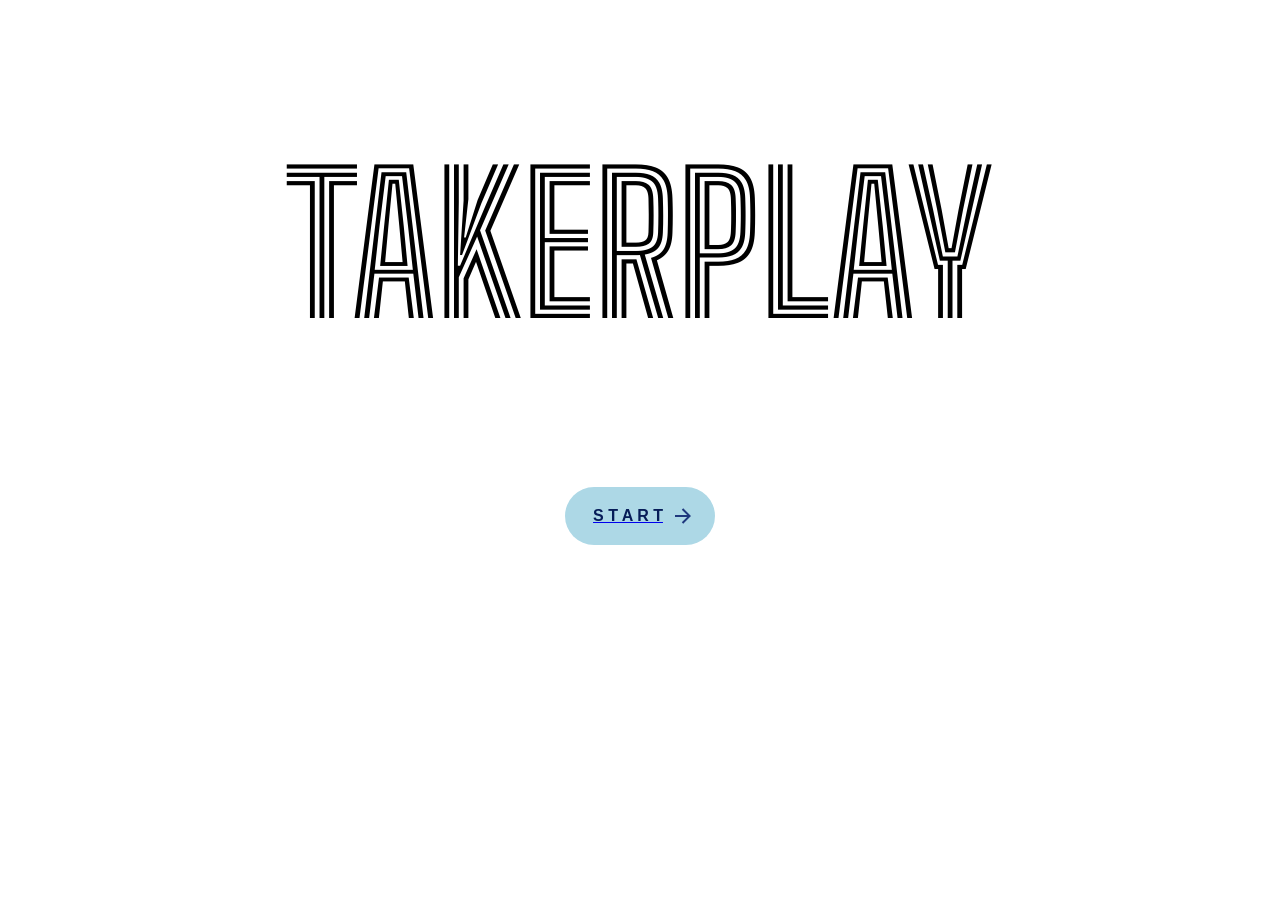
<file: index.html>
<!DOCTYPE html>
<html lang="en">
<head>
    <meta charset="UTF-8">
    <meta name="viewport" content="width=device-width, initial-scale=1.0">
    <title>title</title>
    <link rel="stylesheet" href="index.css">
    <style>
        @import url('https://fonts.googleapis.com/css2?family=Big+Shoulders+Inline:opsz,wght@10..72,100..900&family=Sigmar&display=swap');
        </style>
<body class="border">
    <div>
        <div>
            <h1 class="titolo">TAKERPLAY</h1>
        </div>
        <div class="position">
            <a href="home.html">
                <!-- From Uiverse.io by ryota1231 --> 
<button class="animated-button">
    <svg xmlns="http://www.w3.org/2000/svg" class="arr-2" viewBox="0 0 24 24">
      <path
        d="M16.1716 10.9999L10.8076 5.63589L12.2218 4.22168L20 11.9999L12.2218 19.778L10.8076 18.3638L16.1716 12.9999H4V10.9999H16.1716Z"
      ></path>
    </svg>
    <span class="text">S T A R T</span>
    <span class="circle"></span>
    <svg xmlns="http://www.w3.org/2000/svg" class="arr-1" viewBox="0 0 24 24">
      <path
        d="M16.1716 10.9999L10.8076 5.63589L12.2218 4.22168L20 11.9999L12.2218 19.778L10.8076 18.3638L16.1716 12.9999H4V10.9999H16.1716Z"
      ></path>
    </svg>
  </button>
  
            </a>
        </div>
    </div>
</head>
</body>
</html>
</file>
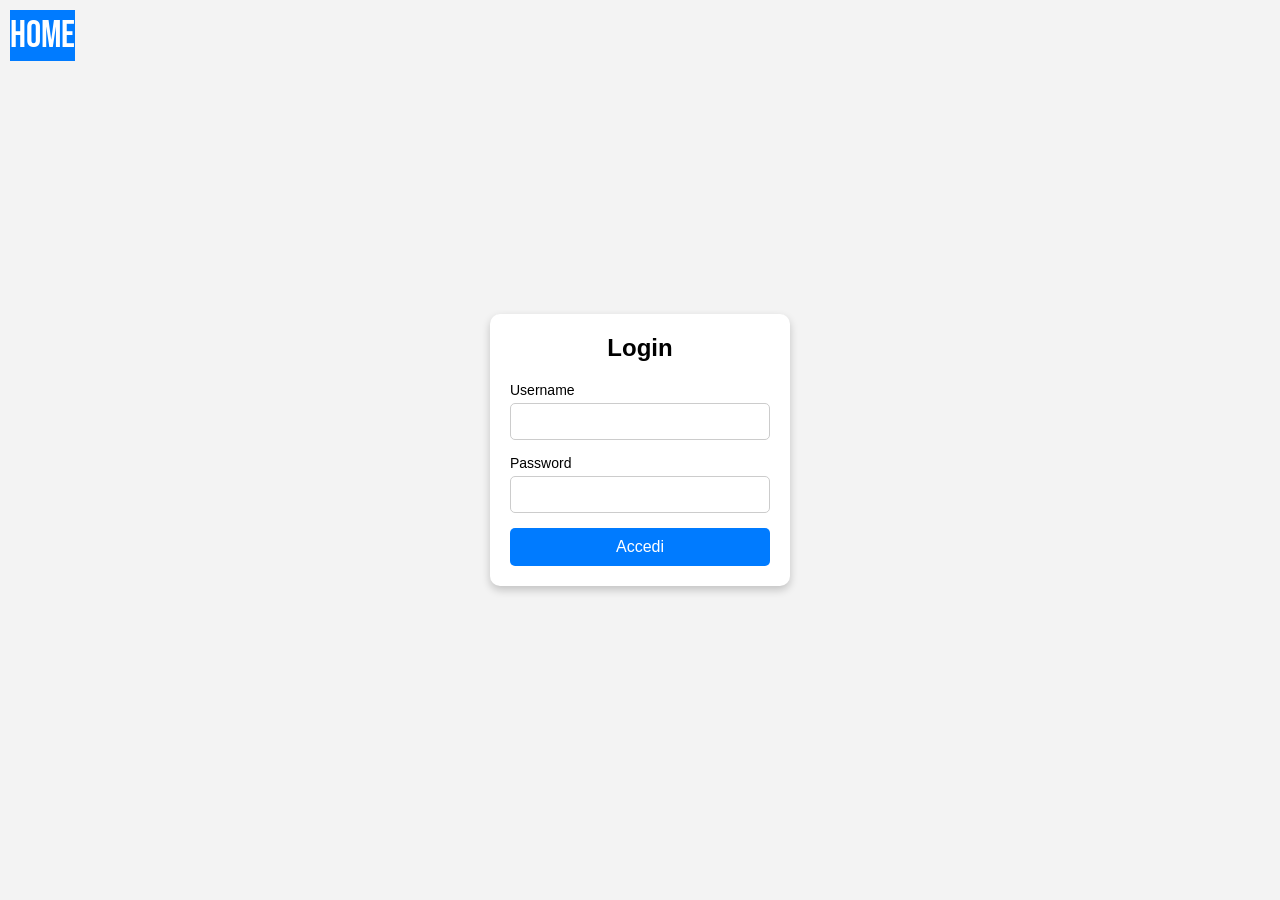
<file: accedi.html>
<!DOCTYPE html>
<html lang="it">
<head>
    <meta charset="UTF-8">
    <meta name="viewport" content="width=device-width, initial-scale=1.0">
    <title>Login Page</title>
    <link rel="stylesheet" href="accedi.css"> <!-- Collegamento al CSS -->
    <style>
        @import url('https://fonts.googleapis.com/css2?family=Bebas+Neue&family=Cherry+Bomb+One&family=Sigmar&display=swap');
        </style>
</head>
<body class="black">

    <div class="home">
        <a href="home.html">
            <button class="but">home</button>
          </a>
    </div>
    <div class="login-container">
        <h2>Login</h2>
        <form id="loginForm">
            <div class="input-group">
                <label for="username">Username</label>
                <input type="text" id="username" required>
            </div>
            <div class="input-group">
                <label for="password">Password</label>
                <input type="password" id="password" required>
            </div>
            <button type="submit" class="login-btn">Accedi</button>
        </form>
        <p class="message" id="successMessage">Accesso riuscito! Reindirizzamento...</p>
    </div>

    <script src="accedi.js"></script> <!-- Collegamento al JavaScript -->
</body>
</html>
</file>
<file: index.css>
body {
    margin: 0;
    height: 100%;
  }
  
/* Animazione complessa con profondità */
@keyframes entrata {
    0% {
      opacity: 0;
      transform: translateY(100px) scale(0.8) rotateX(-90deg);
      letter-spacing: -10px;
    }
    20% {
      opacity: 0.5;
      transform: translateY(50px) scale(1) rotateX(-45deg);
      letter-spacing: 0;
    }
    50% {
      opacity: 0.8;
      transform: translateY(-10px) scale(1.05) rotateX(10deg);
      letter-spacing: 5px;
    }
    80% {
      opacity: 1;
      transform: translateY(5px) scale(1) rotateX(-5deg);
      letter-spacing: 2px;
    }
    100% {
      opacity: 1;
      transform: translateY(0) scale(1) rotateX(0deg);
      letter-spacing: 0;
    }
  }
  
  /* Stile aggiornato del titolo */
  .titolo {
    display: flex; /* Per allineare il contenuto */
    align-items: center;
    justify-content: center;
    text-align: center;
    font-size: 15vw;
    font-family: "Big Shoulders Inline", sans-serif;
    font-optical-sizing: auto;
    font-weight: 700; /* Per un impatto visivo forte */
    font-style: normal;
    animation: entrata 5s cubic-bezier(0.68, -0.55, 0.27, 1.55); /* Effetto elasticità */
    transform-origin: top; /* Punto di profondità */
  }
  
 
  /* From Uiverse.io by ryota1231 */ 
.animated-button {
    position: relative;
    display: flex;
    align-items: center;
    gap: 4px;
    padding: 16px 36px;
    border: 4px solid;
    border-color: transparent;
    font-size: 16px;
    background-color: lightblue;
    border-radius: 100px;
    font-weight: 600;
    color: #061c58;
    box-shadow: 0 0 0 2px #ffffff;
    cursor: pointer;
    overflow: hidden;
    transition: all 0.6s cubic-bezier(0.23, 1, 0.32, 1);
  }
  
  .animated-button svg {
    position: absolute;
    width: 24px;
    fill: #1f387e;
    z-index: 9;
    transition: all 0.8s cubic-bezier(0.23, 1, 0.32, 1);
  }
  
  .animated-button .arr-1 {
    right: 16px;
  }
  
  .animated-button .arr-2 {
    left: -25%;
  }
  
  .animated-button .circle {
    position: absolute;
    top: 50%;
    left: 50%;
    transform: translate(-50%, -50%);
    width: 20px;
    height: 20px;
    background-color: #7ec6ca;
    border-radius: 50%;
    opacity: 0;
    transition: all 0.8s cubic-bezier(0.23, 1, 0.32, 1);
  }
  
  .animated-button .text {
    position: relative;
    z-index: 1;
    transform: translateX(-12px);
    transition: all 0.8s cubic-bezier(0.23, 1, 0.32, 1);
  }
  
  .animated-button:hover {
    box-shadow: 0 0 0 12px transparent;
    color: #212121;
    border-radius: 12px;
  }
  
  .animated-button:hover .arr-1 {
    right: -25%;
  }
  
  .animated-button:hover .arr-2 {
    left: 16px;
  }
  
  .animated-button:hover .text {
    transform: translateX(12px);
  }
  
  .animated-button:hover svg {
    fill: #1f387e;
  }
  
  .animated-button:active {
    scale: 0.95;
    box-shadow: 0 0 0 4px rgb(11, 38, 117);
  }
  
  .animated-button:hover .circle {
    width: 220px;
    height: 220px;
    opacity: 1;
  }
  .position{
    display: flex;
      justify-content: center;
      align-items: center;
      height: 100%; 
  }
</file>
<file: accedi.css>
.home{ position: fixed;
    top: 10px;
    left: 10px; }
  .but{ height: 4vw; 
    min-width: 4vw;
    background-color: #007bff;
    color: white;
    font-size: 3vw; 
    cursor: pointer;
    border: none;}
    .but{
        font-family: "Bebas Neue", serif;
        font-weight: 400;
        font-style: normal;
      }
    .but:hover{background-color: #1a5391;}
* {
    margin: 0;
    padding: 0;
    box-sizing: border-box;
    font-family: Arial, sans-serif;
}

body {
    display: flex;
    justify-content: center;
    align-items: center;
    height: 100vh;
    background-color: #f3f3f3;
}

.login-container {
    background: white;
    padding: 20px;
    border-radius: 10px;
    box-shadow: 0 4px 8px rgba(0, 0, 0, 0.2);
    text-align: center;
    width: 300px;
   
}

.login-container h2 {
    margin-bottom: 20px;
}

.input-group {
    margin-bottom: 15px;
    text-align: left;
}

.input-group label {
    display: block;
    font-size: 14px;
    margin-bottom: 5px;
}

.input-group input {
    width: 100%;
    padding: 10px;
    border: 1px solid #ccc;
    border-radius: 5px;
}

.login-btn {
    width: 100%;
    padding: 10px;
    background-color: #007bff;
    color: white;
    border: none;
    border-radius: 5px;
    cursor: pointer;
    font-size: 16px;
}

.login-btn:hover {
    background-color: #0056b3;
}

.message {
    margin-top: 15px;
    font-size: 16px;
    color: green;
    display: none;
}
</file>
